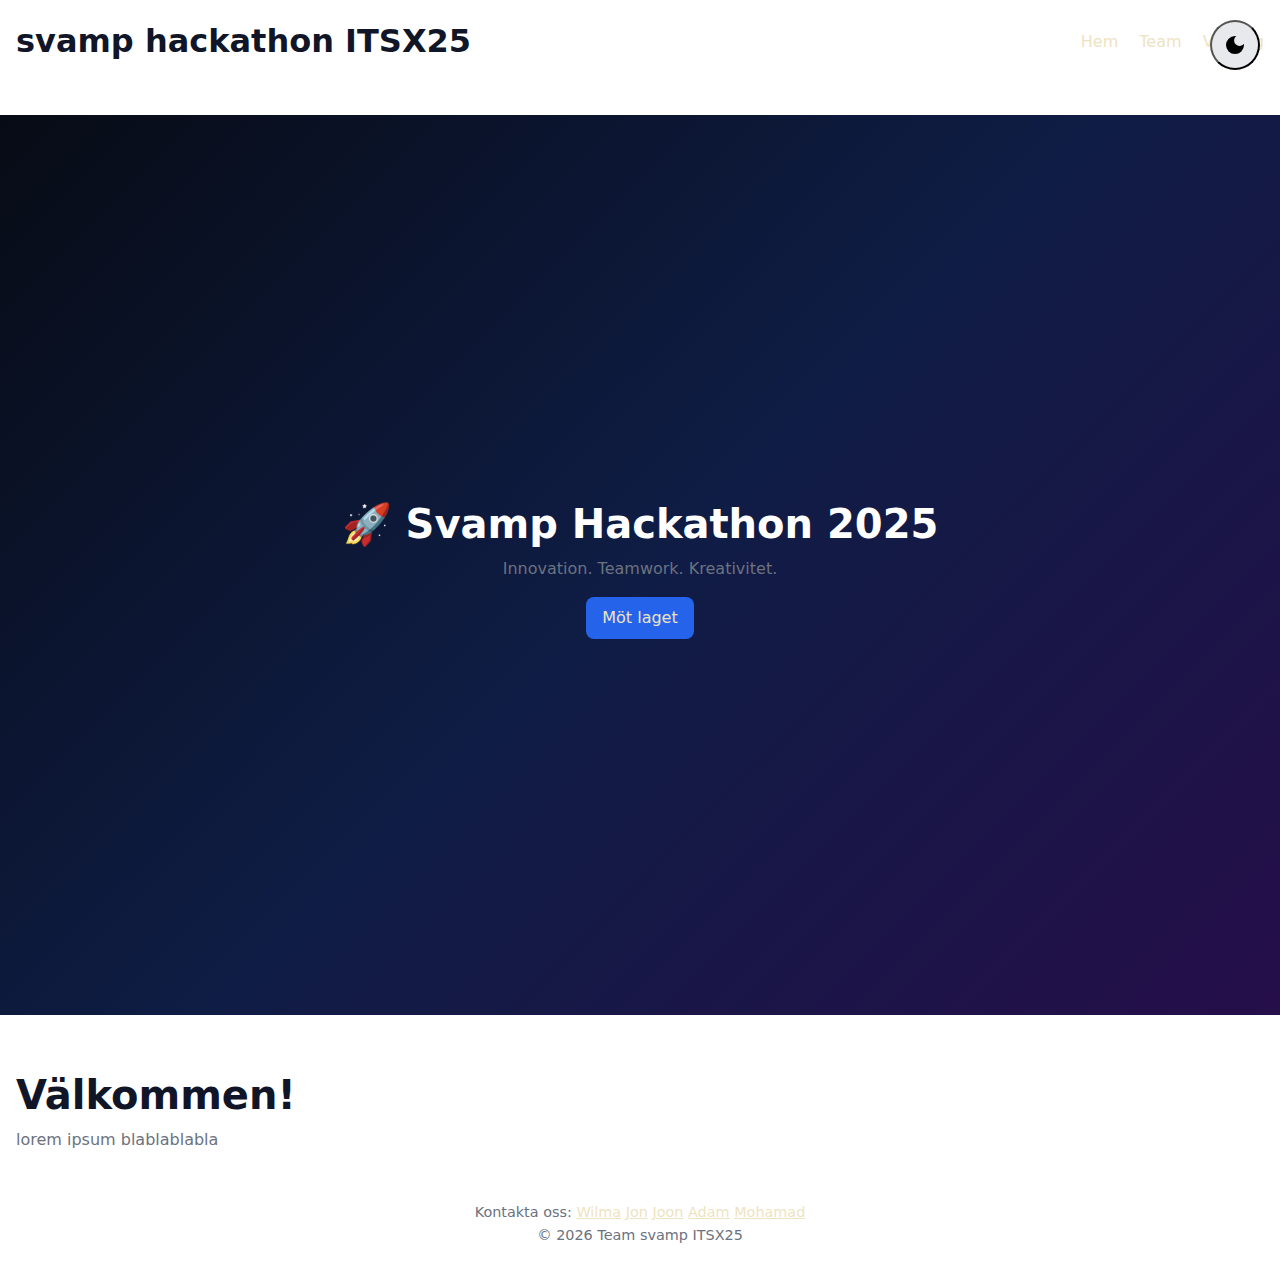
<file: index.html>
<!DOCTYPE html>
<html lang="en">
<head>
  <meta charset="UTF-8" />
  <meta name="viewport" content="width=device-width, initial-scale=1.0" />
  <title>svamp | itsx25 | hackathon</title>
  <link rel="icon" type="image/x-icon" href="favicon.png">
  <link rel="stylesheet" href="style.css">
  <script type="text/javascript" src="darkmode.js" defer></script>
</head>
<body>
  <header>
          <button id="theme-switch">
      <svg xmlns="http://www.w3.org/2000/svg" height="24px" viewBox="0 -960 960 960" width="24px"><path d="M480-120q-150 0-255-105T120-480q0-150 105-255t255-105q14 0 27.5 1t26.5 3q-41 29-65.5 75.5T444-660q0 90 63 153t153 63q55 0 101-24.5t75-65.5q2 13 3 26.5t1 27.5q0 150-105 255T480-120Z"/></svg>
      <svg xmlns="http://www.w3.org/2000/svg" height="24px" viewBox="0 -960 960 960" width="24px"><path d="M480-280q-83 0-141.5-58.5T280-480q0-83 58.5-141.5T480-680q83 0 141.5 58.5T680-480q0 83-58.5 141.5T480-280ZM200-440H40v-80h160v80Zm720 0H760v-80h160v80ZM440-760v-160h80v160h-80Zm0 720v-160h80v160h-80ZM256-650l-101-97 57-59 96 100-52 56Zm492 496-97-101 53-55 101 97-57 59Zm-98-550 97-101 59 57-100 96-56-52ZM154-212l101-97 55 53-97 101-59-57Z"/></svg>
    </button>
    <button id="scrollTopBtn" onclick="scrollToTop()">⬆ Top</button>
    <h1>svamp hackathon ITSX25</h1>
    <nav>
      <a href="index.html">Hem</a>
      <a href="team.html">Team</a>
      <a href="verktyg.html">Verktyg</a>
    </nav>
  </header>

<section class="hero">
  <div class="hero-content">
    <h1>🚀 Svamp Hackathon 2025</h1>
    <p>Innovation. Teamwork. Kreativitet.</p>
    <a href="team.html" class="btn">Möt laget</a>
  </div>
</section>

  <section id="VALFRITT, ANVÄNDS FÖR UNDANTAG I CSS">
    <h1>Välkommen!</h1>
    <p>
       lorem ipsum blablablabla
    </p>
  </section>

<footer>
    <span>Kontakta oss: <a href="Wilma.kylvag@chasacademy.se">Wilma</a>
        <a href="Jon.jonsson@chasacademy.se">Jon</a>
        <a href="Joon.Lindqvist@chasacademy.se">Joon</a>
        <a href="Adam.Konopa@chasacademy.se">Adam</a>
        <a href="mohamad.mohamadalhaj@chasacademy.se">Mohamad</a></span> <br>
        

    © <span id="year"></span> Team svamp ITSX25
  </footer>

  <script>
    document.getElementById("year").textContent = new Date().getFullYear();
  </script>
</body>
</html>
</file>
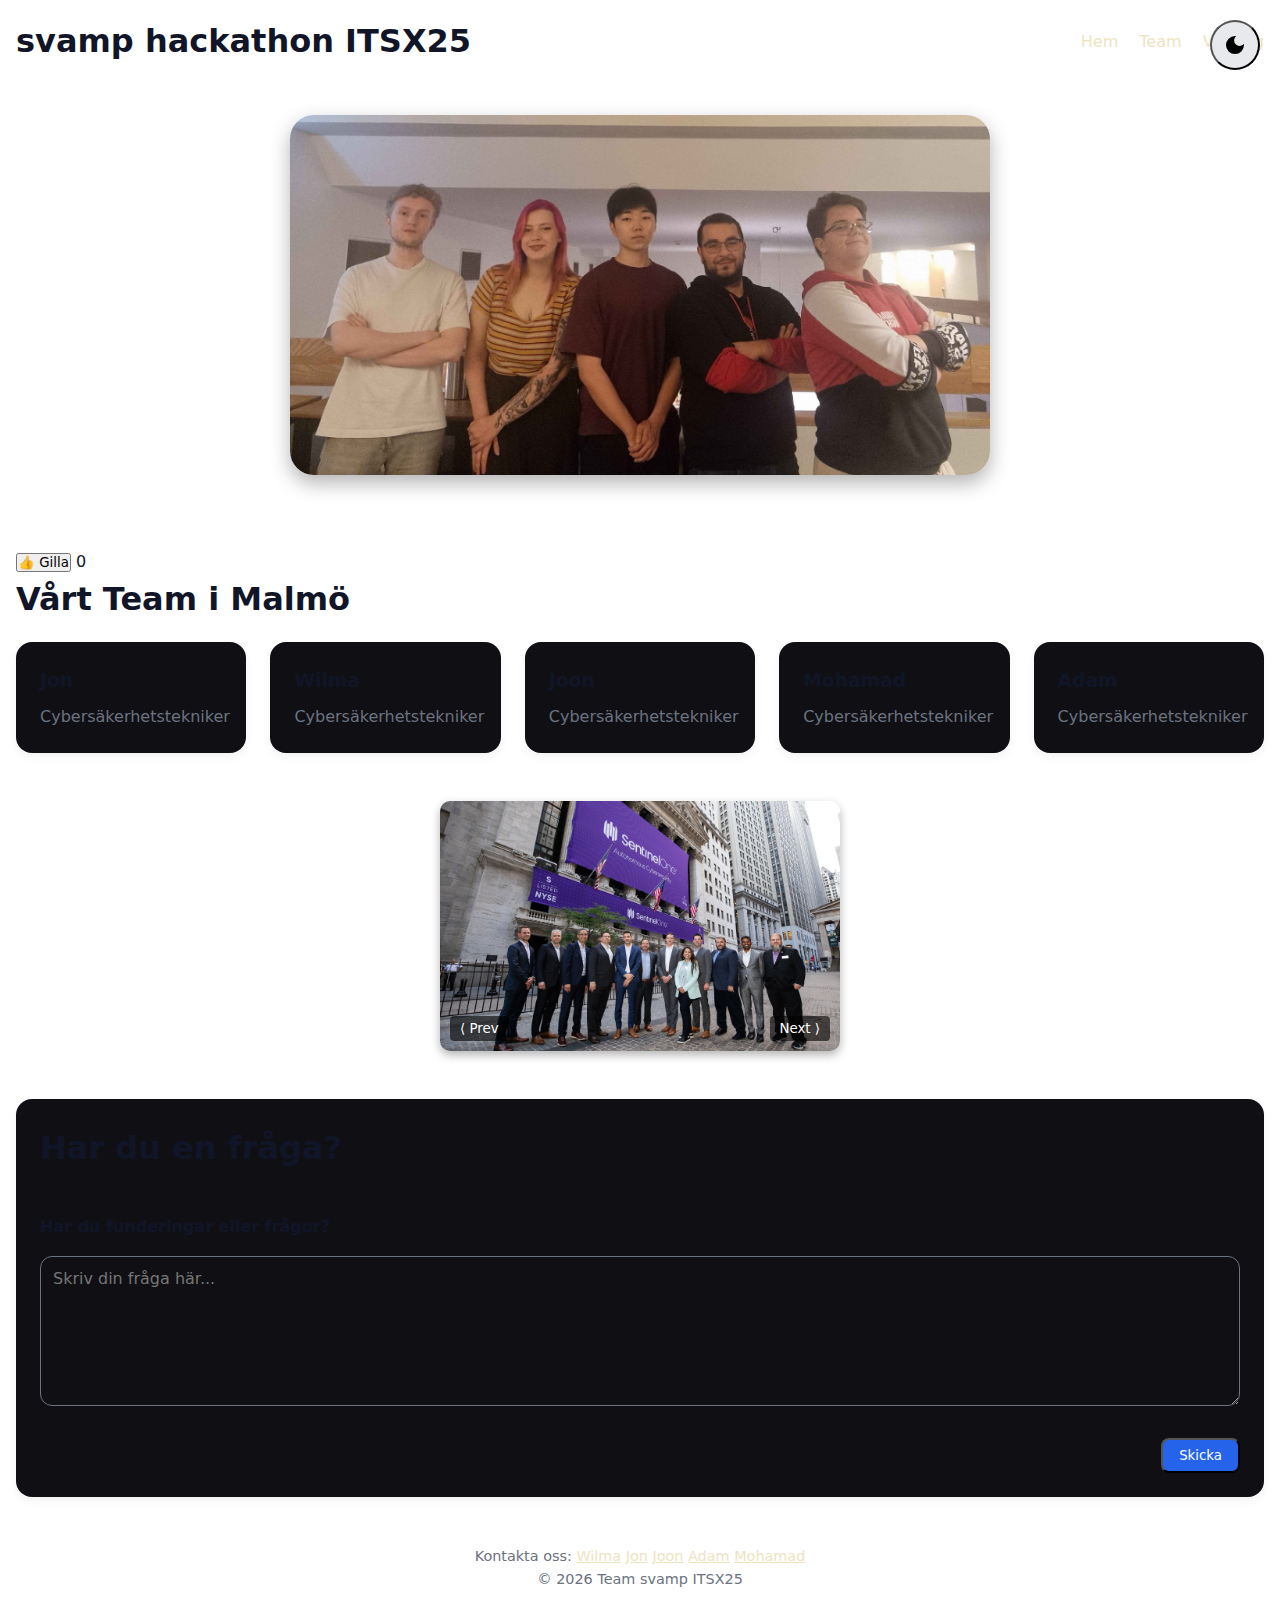
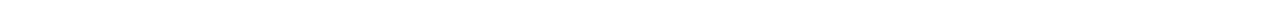
<file: team.html>
<!DOCTYPE html>
<html lang="en">
<head>
  <meta charset="UTF-8" />
  <meta name="viewport" content="width=device-width, initial-scale=1.0" />
  <title>svamp | itsx25 | hackathon</title>
  <link rel="icon" type="image/x-icon" href="favicon.png">
  <link rel="stylesheet" href="style.css">
  <script type="text/javascript" src="darkmode.js" defer></script>
</head>
<body>
  <header>
    <h1>svamp hackathon ITSX25</h1>
    <nav>
      <a href="index.html">Hem</a>
      <a href="team.html">Team</a>
      <a href="verktyg.html">Verktyg</a>
    </nav>
  </header>
        <button id="theme-switch">
      <svg xmlns="http://www.w3.org/2000/svg" height="24px" viewBox="0 -960 960 960" width="24px"><path d="M480-120q-150 0-255-105T120-480q0-150 105-255t255-105q14 0 27.5 1t26.5 3q-41 29-65.5 75.5T444-660q0 90 63 153t153 63q55 0 101-24.5t75-65.5q2 13 3 26.5t1 27.5q0 150-105 255T480-120Z"/></svg>
      <svg xmlns="http://www.w3.org/2000/svg" height="24px" viewBox="0 -960 960 960" width="24px"><path d="M480-280q-83 0-141.5-58.5T280-480q0-83 58.5-141.5T480-680q83 0 141.5 58.5T680-480q0 83-58.5 141.5T480-280ZM200-440H40v-80h160v80Zm720 0H760v-80h160v80ZM440-760v-160h80v160h-80Zm0 720v-160h80v160h-80ZM256-650l-101-97 57-59 96 100-52 56Zm492 496-97-101 53-55 101 97-57 59Zm-98-550 97-101 59 57-100 96-56-52ZM154-212l101-97 55 53-97 101-59-57Z"/></svg>
    </button>
    <button id="scrollTopBtn" onclick="scrollToTop()">⬆ Top</button>
  <section id="team-photo">
  <div class="team-photo-card">
    <img src="squad.jpg" alt="Foto på vårt team">
  </div>
</section>
  <br><button id="like-btn">👍 Gilla</button>
  <span id="like-count">0</span>

<section id="team">
  <h2>Vårt Team i Malmö</h2>
  <div class="team-grid">
    <div class="card">
      <h3>Jon</h3>
      <p>Cybersäkerhetstekniker</p>
    </div>
    <div class="card">
      <h3>Wilma</h3>
      <p>Cybersäkerhetstekniker</p>
    </div>
    <div class="card">
      <h3>Joon</h3>
      <p>Cybersäkerhetstekniker</p>
    </div>
    <div class="card">
      <h3>Mohamad</h3>
      <p>Cybersäkerhetstekniker</p>
    </div>
    <div class="card">
      <h3>Adam</h3>
      <p>Cybersäkerhetstekniker</p>
    </div>
  </div>
</section>

<section id="slideshow-section">
  <div class="slideshow">
    <img src="Sentiel1.jpg" class="active" alt="Slideshow image 1">
    <img src="Orange.png" alt="Slideshow image 2">
    <img src="Fortinet.webp" alt="Slideshow image 3">

    <div class="controls">
      <button id="slideshow-prev" class="slideshow-btn" onclick="prevSlide()">⟨ Prev</button>
      <button id="slideshow-next" class="slideshow-btn" onclick="nextSlide()">Next ⟩</button>
    </div>
  </div>
</section>

<script>
  let slides = document.querySelectorAll(".slideshow img");
  let current = 0;

  function showSlide(index) {
    slides.forEach((slide, i) => {
      slide.classList.remove("active");
      if (i === index) slide.classList.add("active");
    });
  }

  function nextSlide() {
    current = (current + 1) % slides.length;
    showSlide(current);
  }

  function prevSlide() {
    current = (current - 1 + slides.length) % slides.length;
    showSlide(current);
  }

  // Auto-slide every 3 seconds
  setInterval(nextSlide, 3000);
</script>


<aside>
<section id="question">
  <div class="card form-card">
    <h2>Har du en fråga?</h2>
    <form action="/skicka" method="post" class="form">
      <label for="fraga">Har du funderingar eller frågor?</label>
      <textarea id="fraga" name="fraga" placeholder="Skriv din fråga här..." required></textarea>
      <div class="form-actions">
        <button type="submit" class="btn">Skicka</button>
      </div>
    </form>
  </div>
</section>

</aside>


<footer>
    <span>Kontakta oss: <a href="Wilma.kylvag@chasacademy.se">Wilma</a>
        <a href="Jon.jonsson@chasacademy.se">Jon</a>
        <a href="Joon.Lindqvist@chasacademy.se">Joon</a>
        <a href="Adam.Konopa@chasacademy.se">Adam</a>
        <a href="mohamad.mohamadalhaj@chasacademy.se">Mohamad</a></span> <br>
        

    © <span id="year"></span> Team svamp ITSX25
  </footer>

  <script>
    document.getElementById("year").textContent = new Date().getFullYear();
  </script>
</body>

</html>
</file>
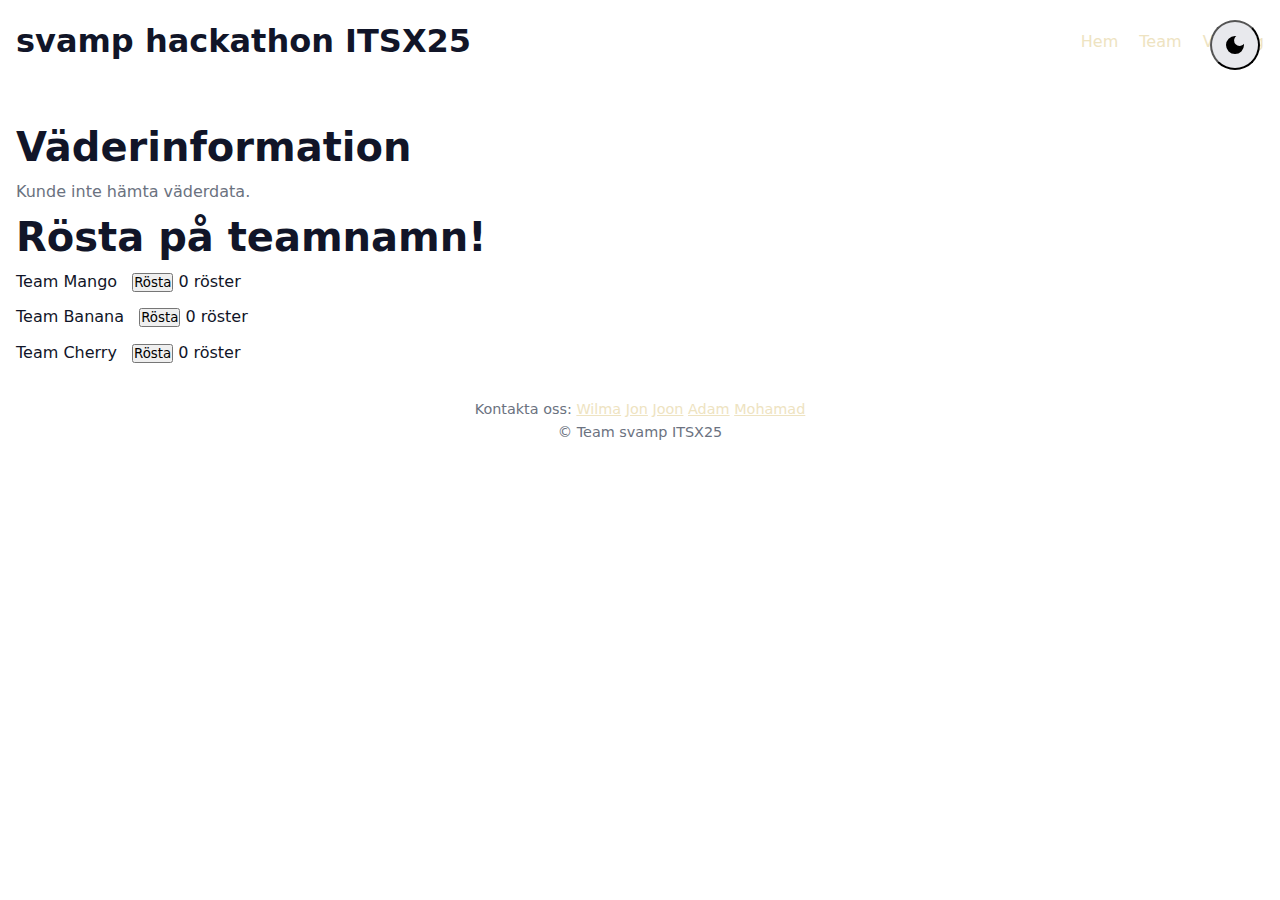
<file: verktyg.html>
<!DOCTYPE html>
<html lang="sv">
<head>
  <meta charset="UTF-8">
  <title>Väder + Röstning</title>
  <link rel="icon" type="image/x-icon" href="favicon.png">
  <link rel="stylesheet" href="style.css">
  <script type="text/javascript" src="darkmode.js" defer></script>
  <style>
    body { font-family: Arial, sans-serif; }
    .team { margin-bottom: 10px; }
    button { margin-left: 10px; }
  </style>
</head>
<body>
  <header>
          <button id="theme-switch">
      <svg xmlns="http://www.w3.org/2000/svg" height="24px" viewBox="0 -960 960 960" width="24px"><path d="M480-120q-150 0-255-105T120-480q0-150 105-255t255-105q14 0 27.5 1t26.5 3q-41 29-65.5 75.5T444-660q0 90 63 153t153 63q55 0 101-24.5t75-65.5q2 13 3 26.5t1 27.5q0 150-105 255T480-120Z"/></svg>
      <svg xmlns="http://www.w3.org/2000/svg" height="24px" viewBox="0 -960 960 960" width="24px"><path d="M480-280q-83 0-141.5-58.5T280-480q0-83 58.5-141.5T480-680q83 0 141.5 58.5T680-480q0 83-58.5 141.5T480-280ZM200-440H40v-80h160v80Zm720 0H760v-80h160v80ZM440-760v-160h80v160h-80Zm0 720v-160h80v160h-80ZM256-650l-101-97 57-59 96 100-52 56Zm492 496-97-101 53-55 101 97-57 59Zm-98-550 97-101 59 57-100 96-56-52ZM154-212l101-97 55 53-97 101-59-57Z"/></svg>
    </button>
    <button id="scrollTopBtn" onclick="scrollToTop()">⬆ Top</button>
    <h1>svamp hackathon ITSX25</h1>
    <nav>
      <a href="index.html">Hem</a>
      <a href="team.html">Team</a>
      <a href="verktyg.html">Verktyg</a>
    </nav>
  </header>
  <!-- Väder -->
  <h1>Väderinformation</h1>
  <p id="weather">Hämtar väder...</p>

  <!-- Röstning -->
  <h1>Rösta på teamnamn!</h1>
  <div id="teams">
    <div class="team">
      <span>Team Mango</span>
      <button onclick="vote('mango')">Rösta</button>
      <span id="mango-votes">0</span> röster
    </div>
    <div class="team">
      <span>Team Banana</span>
      <button onclick="vote('banana')">Rösta</button>
      <span id="banana-votes">0</span> röster
    </div>
    <div class="team">
      <span>Team Cherry</span>
      <button onclick="vote('cherry')">Rösta</button>
      <span id="cherry-votes">0</span> röster
    </div>
  </div>

  <!-- Länk till en kombinerad JS-fil -->
  <script src="verktyg.js"></script>

  <footer>
    <span>Kontakta oss: <a href="Wilma.kylvag@chasacademy.se">Wilma</a>
        <a href="Jon.jonsson@chasacademy.se">Jon</a>
        <a href="Joon.Lindqvist@chasacademy.se">Joon</a>
        <a href="Adam.Konopa@chasacademy.se">Adam</a>
        <a href="mohamad.mohamadalhaj@chasacademy.se">Mohamad</a></span> <br>
        

    © <span id="year"></span> Team svamp ITSX25
  </footer>
</body>
</html>
</file>
<file: style.css>
:root {
      --base-color: white;
      --base-variant: #e8e9ed;
      --text-color: #111528;
      --accent: #2563eb;
      --muted: #6b7280;
    }
    .darkmode{
     --base-color: #070b1d;
     --base-variant: #101425;
     --text-color: #ffffff;
     --secondary-text: #a4a5b8;
     --primary-color: #3a435d;
     --accent-color: #0071ff;
}
    * {
      margin: 0;
      padding: 0;
      box-sizing: border-box;
      font-family: system-ui, sans-serif;
    }
    body {
      background: var(--base-color);
      color: var(--text-color);
      line-height: 1.6;
      padding: 2rem;
      max-width: 900px;
      margin: auto;
    }
    header {
      display: flex;
      justify-content: space-between;
      align-items: center;
      margin-bottom: 3rem;
    }
    header h1 {
      font-size: 2rem;
      font-weight: bold;
    }
    nav a {
      margin-left: 1rem;
      text-decoration: none;
      color: var(--text);
      transition: color 0.2s;
    }
    nav a:hover {
      color: var(--accent);
    }
    section {
      margin-bottom: 3rem;
    }
    h2 {
      font-size: 1.5rem;
      margin-bottom: 1rem;
    }
    p {
      color: var(--muted);
      max-width: 700px;
    }
    .projects {
      display: grid;
      gap: 1.5rem;
      grid-template-columns: repeat(auto-fit, minmax(250px, 1fr));
    }
    .card {
      display: inline-block;
      background: #101014ff;
      border-radius: 1rem;
      padding: 1.5rem;
      box-shadow: 0 4px 10px rgba(0, 0, 0, 0.05);
      transition: transform 0.2s, box-shadow 0.2s;
      height: 300;
      width: auto;
    }
    .card:hover {
      transform: translateY(-5px);
      box-shadow: 0 6px 14px rgba(0, 0, 0, 0.08);
    }
    .card h3 {
      margin-bottom: 0.5rem;
    }
    .btn {
      display: inline-block;
      margin-top: 1rem;
      padding: 0.5rem 1rem;
      background: var(--accent);
      color: white;
      border-radius: 0.5rem;
      text-decoration: none;
      transition: background 0.2s;
    }
    .btn:hover {
      background: #1e40af;
    }
    .profile-img {
      display: block;
      max-width: 50%;
      border-radius: 1rem;
      margin: 2rem auto;
      box-shadow: 0 4px 12px rgba(0,0,0,0.08);
    }
    footer {
      text-align: center;
      font-size: 0.9rem;
      color: var(--muted);
      margin-top: 2rem;
    }
    a:link {
    color: #eee3c1ff;
    }
    a:visited {
      color: #eee3c1ff;
    }
    li{
      color: var(--muted);
    }
.hero {
  width: 100vw;                /* take full viewport width */
  margin-left: calc(-50vw + 50%); /* cancel body centering */
  display: flex;
  align-items: center;
  justify-content: center;
  text-align: center;
  height: 100vh;
  background: linear-gradient(135deg, #0f172a, #1e3a8a, #4c1d95);
  color: white;
  position: relative;
  overflow: hidden;
}

.hero::before {
  content: "";
  position: absolute;
  inset: 0;
  background: rgba(0, 0, 0, 0.5); /* dark overlay */
}

.hero-content {
  position: relative;
  z-index: 1;
  padding: 0 1rem;
}
.team-photo-card {
  max-width: 700px;
  margin: 2rem auto;
  border-radius: 1.5rem;
  overflow: hidden;
  box-shadow: 0 8px 20px rgba(0,0,0,0.3);
  transition: transform 0.3s ease, box-shadow 0.3s ease;
}

.team-photo-card img {
  width: 100%;
  display: block;
}

.team-photo-card:hover {
  transform: scale(1.02);
  box-shadow: 0 12px 28px rgba(0,0,0,0.4);
}

.team-grid {
  display: grid;
  gap: 1.5rem;
  grid-template-columns: repeat(auto-fit, minmax(200px, 1fr));
}

body {
  padding: 1rem;
  max-width: 100%;
}

/* skalade headerstorlekar */
h1 {
  font-size: clamp(1.5rem, 5vw, 2.5rem);
}
h2 {
  font-size: clamp(1.25rem, 4vw, 2rem);
}

/* ändringar för hero på mobil */
.hero {
  min-height: 100vh; 
  padding: 2rem 1rem;
}

/* smartare nav */
@media (max-width: 700px) {
  header {
    flex-direction: column;
    align-items: flex-start;
  }
  nav {
    display: flex;
    flex-wrap: wrap;
    margin-top: 1rem;
  }
  nav a {
    margin: 0.5rem 0.5rem 0 0;
  }
}

/* bilder skalar efter fönsterstorlek */
img,
.profile-img {
  max-width: 100%;
  height: auto;
}
form.form {
  display: flex;
  flex-direction: column;
  gap: 1rem;
}

form.form label {
  font-weight: bold;
  color: var(--text);
}

form.form textarea {
  padding: 0.75rem;
  border-radius: 0.75rem;
  border: 1px solid var(--muted);
  background: #101014;
  color: var(--text);
  resize: vertical;
  min-height: 150px;
  font-size: 1rem;
}

form.form textarea:focus {
  outline: none;
  border-color: var(--accent);
  box-shadow: 0 0 0 3px rgba(37, 99, 235, 0.3);
}
.form-card {
  display: flex;
  flex-direction: column;
  gap: 1.5rem;
}

form.form {
  display: flex;
  flex-direction: column;
  gap: 1rem;
}

form.form label {
  font-weight: bold;
  color: var(--text);
}

form.form textarea {
  padding: 0.75rem;
  border-radius: 0.75rem;
  border: 1px solid var(--muted);
  background: #101014;
  color: var(--text);
  resize: vertical;
  min-height: 150px;
  font-size: 1rem;
}

form.form textarea:focus {
  outline: none;
  border-color: var(--accent);
  box-shadow: 0 0 0 3px rgba(37, 99, 235, 0.3);
}

.form-actions {
  display: flex;
  justify-content: flex-end;
}
/* Slideshow styles */
.slideshow {
  position: relative;
  width: 400px;
  height: 250px;
  margin: 2rem auto;
  overflow: hidden;
  border-radius: 10px;
  box-shadow: 0 4px 10px rgba(0,0,0,0.3);
}

.slideshow img {
  width: 100%;
  height: 100%;
  object-fit: cover;
  position: absolute;
  opacity: 0;
  transition: opacity 1s;
}

.slideshow img.active {
  opacity: 1;
}

.slideshow .controls {
  position: absolute;
  bottom: 10px;
  width: 100%;
  display: flex;
  justify-content: space-between;
  padding: 0 10px;
}

.slideshow-btn {
  background: rgba(0,0,0,0.6);
  color: white;
  border: none;
  padding: 5px 10px;
  cursor: pointer;
  border-radius: 4px;
  transition: background 0.2s;
}

.slideshow-btn:hover {
  background: rgba(0,0,0,0.8);
}
.cta-button{
  background-color: var(--accent-color);
}
#theme-switch{
  height: 50px;
  width: 50px;
  padding: 0;
  border-radius: 50%;
  background-color: var(--base-variant);
  display: flex;
  justify-content: center;
  align-items: center;
  position: fixed;
  top: 20px;
  right: 20px;
}
#theme-switch svg{
  fill: var(--primary-color);
}
#theme-switch svg:last-child{
  display: none;
}
.darkmode #theme-switch svg:first-child{
  display: none;
}
.darkmode #theme-switch svg:last-child{
  display: block;
}
#scrollTopBtn {
  display: none; /* Hidden by default */
  position: fixed;
  bottom: 30px;
  right: 30px;
  z-index: 100;
  font-size: 16px;
  padding: 10px 15px;
  background-color: #333;
  color: white;
  border: none;
  border-radius: 5px;
  cursor: pointer;
}

#scrollTopBtn:hover {
  background-color: #555;
}
</file>
